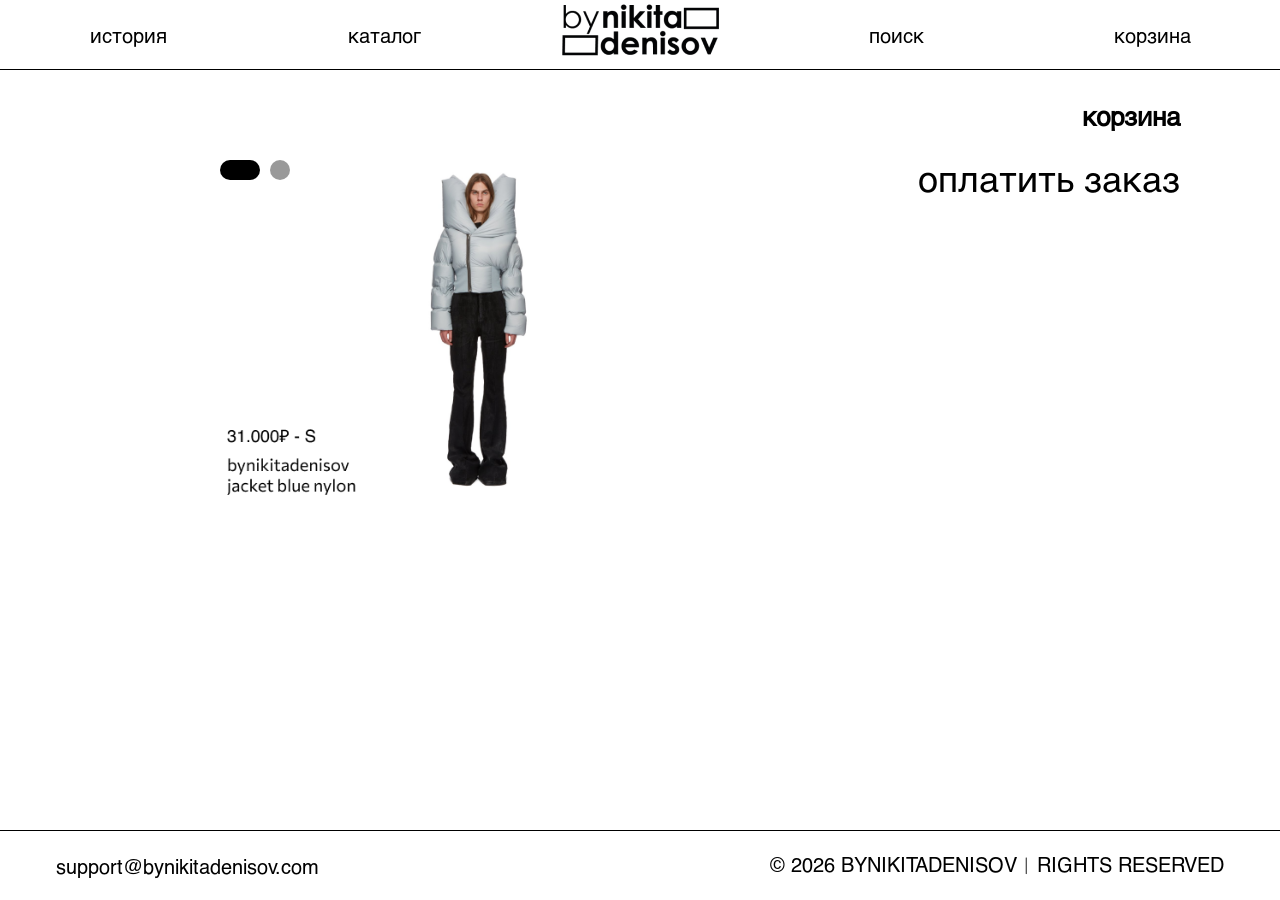
<file: cart.html>
<!DOCTYPE html>
<html lang="ru">
	<head>
		<meta charset="UTF-8">
		<meta name="viewport" content="width=device-width, initial-scale=1.0">
		<title>CART</title>
		<link rel="stylesheet" href="css/style3.css">
		<link rel="stylesheet" href="css/header-footer.css">
		<link rel="stylesheet" href="css/responsive.css">
</head>
	
	<body>
		<div class="header">
			<div class="header__section">
				<div class="header__item headerButton"><a href="history.html">история</a></div>
				<div class="header__item headerButton"><a href="catalog.html">каталог</a></div>
				<div class="header__item header__logo">
					<a href="index.html"><img src="image/logo.png" alt="Логотип" class="logo"></a>
				</div>
				<div class="header__item headerButton">
					<form action="search_results.html" method="get">
						<input type="text" name="query" placeholder="поиск" class="search-input">
					</form>
				</div>
				<div class="header__item headerButton"><a href="cart.html">корзина</a></div>
			</div>
		</div>

		<div class="main">
			<h1 class="main__header">корзина</h1>
			
			<button type="button" class="main__button popup-trigger">оплатить заказ</button>
			
			<div class="container">
				<div class="switch">
					<input type="radio" name="slider" id="cart1" checked>
					<input type="radio" name="slider" id="cart2">

					<div class="controls">
						<label for="cart1"></label>
						<label for="cart2"></label>
					</div>

					<div class="wrapper">
						<div class="box">
							<img src="image/cart1.png" alt="Товар в корзине 1">
						</div>
						<div class="box">
							<img src="image/cart2.png" alt="Товар в корзине 2">
						</div>
					</div>
				</div>	
			</div>
		</div>
		
		<div id="popupOverlay">
			<div id="popup">
				<a href="#" id="popupClose">×</a>
					<form id="orderForm">
						<div class="popupInput">
							<input type="text" name="address" placeholder="адрес" required>
							<input type="email" name="email" placeholder="почта" required>
						</div>
						<button type="submit" id="popupNew">отправить</button>
					</form>

				<div class="popup-footer">
					Вся информация поступит вам на почту.<br>Оплата осуществляется по TRC20
				</div>

				<div class="vertical-text">
					TTP6187xqhs2UIDNsmQkWMPoe9TWKphAED
				</div>
			</div>
		</div>
		
		<div class="footer">
			<div class="footer__section">
					<div class="footer__item"><p>support@bynikitadenisov.com</p></div>
					<div class="footer__item"><p></p></div>
					<div class="footer__item"><p></p></div>
					<div class="footer__item"><p></p></div>
					<div class="footer__item"><p>&copy; 2026 BYNIKITADENISOV︱RIGHTS RESERVED</p></div>
			</div>
		</div>

	<script>
		const popupTrigger = document.querySelector('.popup-trigger');
		const popupOverlay = document.getElementById('popupOverlay');
		const popupClose = document.getElementById('popupClose');
		const orderForm = document.getElementById('orderForm');

		popupTrigger.addEventListener('click', () => {
			popupOverlay.style.display = 'flex';
		});

		popupClose.addEventListener('click', (event) => {
			event.preventDefault();
			popupOverlay.style.display = 'none';
		});
		
		orderForm.addEventListener('submit', (event) => {
			event.preventDefault();
			popupOverlay.style.display = 'none';
			// В будущем здесь можно добавить логику показа сообщения об успешном заказе
		});

		popupOverlay.addEventListener('click', (event) => {
			if (event.target === popupOverlay) {
				popupOverlay.style.display = 'none';
			}
		});
	</script>
	</body>
</html>
</file>
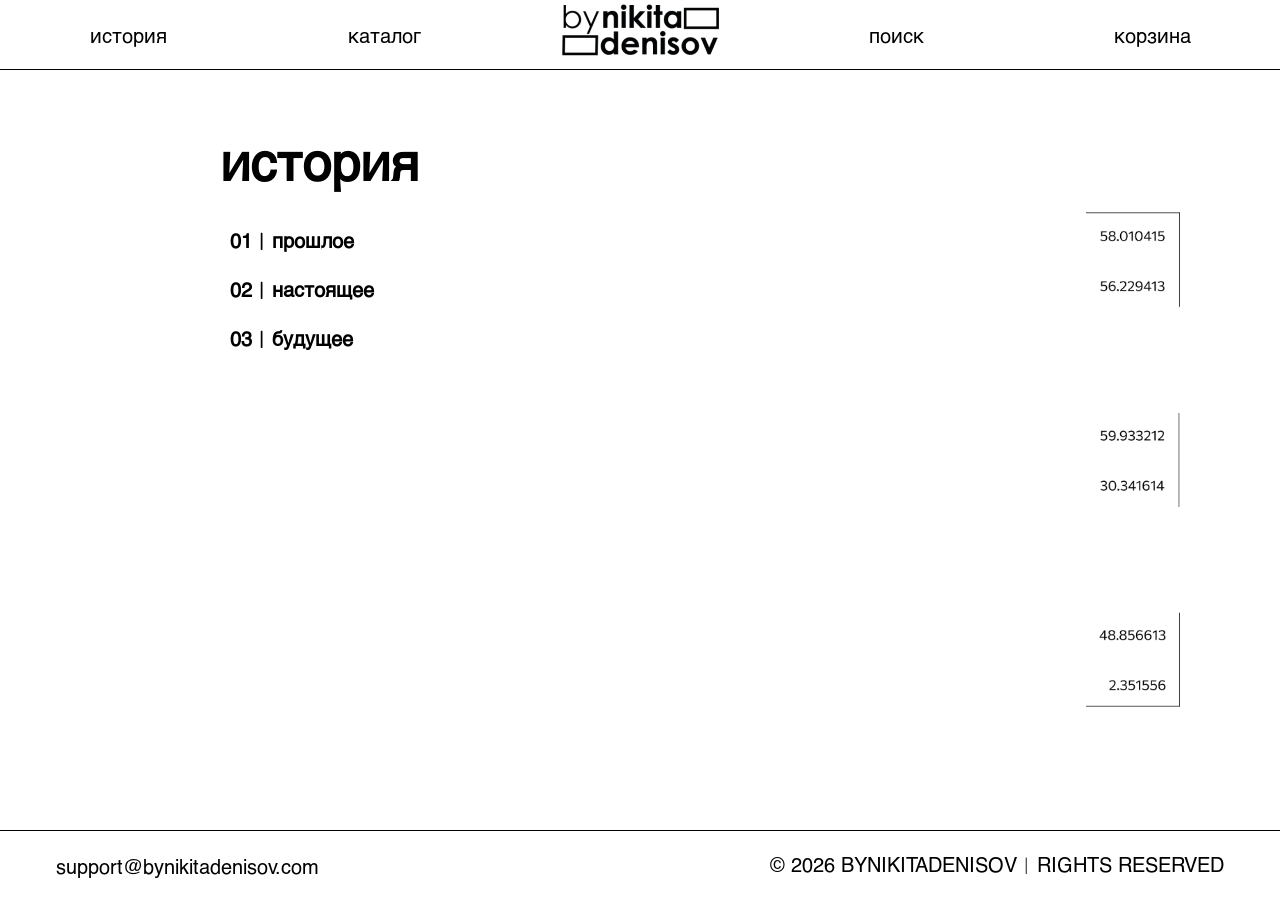
<file: history.html>
<!DOCTYPE html>
<html lang="ru">
	<head>
		<meta charset="UTF-8">
		<meta name="viewport" content="width=device-width, initial-scale=1.0">
		<title>HISTORY</title>
		<link rel="stylesheet" href="css/style2.css">
		<link rel="stylesheet" href="css/header-footer.css">
		<link rel="stylesheet" href="css/responsive.css">
</head>
	<body class="history-page">
		<div class="page">
			<div class="header">
				<div class="header__section">
					<div class="header__item headerButton"><a href="history.html">история</a></div>
					<div class="header__item headerButton"><a href="catalog.html">каталог</a></div>
					<div class="header__item header__logo">
						<a href="index.html"><img src="image/logo.png" alt="Логотип" class="logo"></a>
					</div>
					<div class="header__item headerButton">
						<form action="search_results.html" method="get">
							<input type="text" name="query" placeholder="поиск" class="search-input">
						</form>
					</div>
					<div class="header__item headerButton"><a href="cart.html">корзина</a></div>
				</div>
			</div>
			
			<div class="heading-container">
				<span class="heading">история</span>
			</div>

			<div class="history-main-content">
				<div class="container">
					<details class="detail-item">
						<summary>01︱прошлое</summary>
						<div class="history-panel"><p>
						Бренд зародился в далеком 2019 году из маленькой идеи<br>свитера, который постепенно все больше и больше<br>привлекал публику. Маленькая идея поспособствовала<br>созданию бренда мирового уровня.<br>Но самое важное это то, что маленькая идея смогла<br>зародить большую мечту и цель всей жизни.
						</p></div>
					</details>

					<details class="detail-item">
						<summary>02︱настоящее</summary>
						<div class="history-panel"><p>В настоящее время бренд не перестает развиваться,<br>как в качестве, так и в уникальности своих товаров.</p></div>
					</details>

					<details class="detail-item">
						<summary>03︱будущее</summary>
						<div class="history-panel"><p>
						О будущем тяжело загадывать, но в планах открытие<br>магазинов в крупнейших городах земли и коллаборации<br>с многими мировыми брендами. Следите, ждите, любите.
						</p></div>
					</details>
				</div>

				<div class="custom-image-container">
					<img src="image/image10.png" alt="Свитер из истории создания бренда" class="custom-image">
				</div>
			</div>

			<div class="footer">
				<div class="footer__section">
					<div class="footer__item"><p>support@bynikitadenisov.com</p></div>
					<div class="footer__item"><p></p></div>
					<div class="footer__item"><p></p></div>
					<div class="footer__item"><p></p></div>
					<div class="footer__item"><p>&copy; 2026 BYNIKITADENISOV︱RIGHTS RESERVED</p></div>
				</div>
			</div>
		</div>
		<script>
			document.querySelectorAll('.detail-item').forEach((item) => {
				const summary = item.querySelector('summary');
				const panel = item.querySelector('.history-panel');

				if (!summary || !panel) return;

				summary.addEventListener('click', (event) => {
					event.preventDefault();

					if (item.classList.contains('is-open')) {
						panel.style.maxHeight = panel.scrollHeight + 'px';
						requestAnimationFrame(() => {
							panel.style.maxHeight = '0px';
							item.classList.remove('is-open');
						});

						panel.addEventListener('transitionend', function closePanel() {
							if (!item.classList.contains('is-open')) {
								item.removeAttribute('open');
							}
							panel.removeEventListener('transitionend', closePanel);
						});
					} else {
						item.setAttribute('open', '');
						requestAnimationFrame(() => {
							item.classList.add('is-open');
							panel.style.maxHeight = panel.scrollHeight + 'px';
						});
					}
				});
			});
		</script>
	</body>
</html>
</file>
<file: css/style3.css>
body {
    font-family: 'Helvetica', Arial, sans-serif;
    background-color: white;
    margin: 0;
    padding: 0;
}

a {
    color: black;
    text-decoration: none;
	font-family: 'Helvetica', Arial, sans-serif;
}

.main {
    display: grid;
    grid-template-columns: 1fr auto;
    grid-template-rows: auto auto 1fr;
    grid-template-areas:
        "slider header"
        "slider button"
        "slider .";
    padding: 100px 100px 0;
    max-width: 1600px;
    margin: 0 auto;
    height: calc(100vh - 70px);
    box-sizing: border-box;
    overflow: hidden;
}

.main__header {
    grid-area: header;
    font-size: 26px;
    margin: 0 0 20px 0;
    padding: 0;
    text-align: right;
    justify-self: end;
}

.main__button {
    grid-area: button;
    font-size: 36px;
    line-height: 1.5;
    color: black;
    margin: 0;
    padding: 0;
    z-index: 1000;
    cursor: pointer;
    background: none;
    border: none;
    font-family: 'Helvetica', Arial, sans-serif;
    text-align: right;
    justify-self: end;
}

.main__button:hover {
	text-shadow: 0 2px 0 gray;
}

.container {
    grid-area: slider;
    display: flex;
    flex-direction: column;
    overflow: hidden;
    margin-top: 0;
}

.switch input {
    display: none;
}

.controls {
    position: absolute;
    margin-top: 40px;
	margin-left: 120px;
    display: flex;
    gap: 10px;
    z-index: 1;
}

.controls label {
    width: 20px;
    height: 20px;
    background: black;
    border-radius: 20px;
    opacity: 0.4;
    transition: 0.5s;
    cursor: pointer;
}

.switch {
	position: relative;
	margin-top: 20px;
}

.switch input:nth-child(1):checked ~ .controls label:nth-child(1),
.switch input:nth-child(2):checked ~ .controls label:nth-child(2) {
    opacity: 1;
    width: 40px;
}

.wrapper {
    position: relative;
    width: 200vw;
	height: 330px;
    display: flex;
    transition: transform 0.4s ease;
}

.wrapper .box {
    width: 100vw;
    height: 100%;
    display: flex;
    justify-content: start;
    align-items: start;
    overflow: hidden;
	margin-top: 45px;
	margin-left: 120px;
}

.wrapper .box img {
    width: 390px;
    height: 330px;
    object-fit: contain;
}

.switch input:nth-child(1):checked ~ .wrapper {
    transform: translateX(0);
}

.switch input:nth-child(2):checked ~ .wrapper {
    transform: translateX(-100vw);
}

#popupOverlay {
    position: fixed;
    top: 0;
    left: 0;
    width: 100%;
    height: 100%;
    background-color: rgba(0, 0, 0, 0.5);
    display: none;
    justify-content: center;
    align-items: center;
    z-index: 10000;
}

#popup {
    display: flex;
    flex-direction: column;
    justify-content: space-between;
    background: white;
    width: 550px;
    height: 734px;
    padding: 20px;
    border-radius: 10px;
    position: relative;
    box-shadow: 0 4px 10px rgba(0, 0, 0, 0.3);
    z-index: 100;
}

#popupClose {
    position: absolute;
    top: 5px;
    right: 20px;
    font-size: 40px;
    color: black;
    text-decoration: none;
    cursor: pointer;
}

#popupNew {
    position: absolute;
    top: 650px;
    left: 20px;
    font-size: 36px;
    color: black;
    text-decoration: none;
    cursor: pointer;
    background: none;
    border: none;
    font-family: 'Helvetica', Arial, sans-serif;
    padding: 0;
}

#popupNew:hover {
	text-shadow: 0 2px 0 gray;
}

.popupInput {
    position: absolute;
    top: 335px;
    left: 20px;
    display: flex;
    flex-direction: column;
    gap: 20px;
}
		
.popupInput input {
    width: 100%;
    padding: 10px 10px;
    border: 1px solid black;
    border-radius: 5px;
    font-size: 20px;
}

.popup-footer {
    font-size: 20px;
    text-align: left;
    margin-top: auto;
}

.vertical-text {
    writing-mode: vertical-rl;
    transform: rotate(180deg);
    position: absolute;
    top: 43%;
    right: 15px;
    font-size: 20px;
    color: black;
}
</file>
<file: css/header-footer.css>
@font-face {
    font-family: 'Helvetica';
    src: url('../fonts/Helvetica.otf') format('opentype');
}

/* Общие стили хедера и футера для всех страниц */
html {
    min-height: 100%;
}

body {
    min-height: 100vh;
    display: flex;
    flex-direction: column;
}


/* Скрываем стандартный браузерный скролл, но оставляем возможность прокрутки */
html,
body {
    scrollbar-width: none;
    -ms-overflow-style: none;
}

html::-webkit-scrollbar,
body::-webkit-scrollbar {
    width: 0;
    height: 0;
    display: none;
}

.header {
    position: fixed;
    top: 0;
    left: 0;
    width: 100%;
    height: 70px;
    z-index: 1000;
    display: grid;
    background: white;
    color: black;
    border-bottom: 1px solid black;
    padding: 0;
    box-sizing: border-box;
}


body.home-page .header {
    background: transparent !important;
    border-bottom: 1px solid transparent !important;
    transition: background-color 0.25s ease, border-color 0.25s ease;
}

body.home-page .header.header--solid {
    background: white !important;
    border-bottom-color: black !important;
}

body.home-page .header__item,
body.home-page .header__item a,
body.home-page .search-input {
    transition: color 0.25s ease;
}

body.home-page .header__item a,
body.home-page .search-input {
    color: black !important;
}

body.home-page .header__item.is-over-video a,
body.home-page .header__item.is-over-video .search-input {
    color: white !important;
}

body.home-page .header__item.is-over-video .search-input::placeholder {
    color: white !important;
    opacity: 1;
}

body.home-page .header__item.is-below-video a,
body.home-page .header__item.is-below-video .search-input,
body.home-page .header.header--solid .header__item a,
body.home-page .header.header--solid .search-input {
    color: black !important;
}

body.home-page .header__item.is-below-video .search-input::placeholder,
body.home-page .header.header--solid .search-input::placeholder {
    color: black !important;
    opacity: 1;
}

body.home-page .logo {
    filter: none;
}

.header__section {
    display: grid;
    grid-template-columns: repeat(5, 1fr);
    gap: 0;
    align-items: center;
    justify-content: stretch;
    width: 100%;
    height: 100%;
}

.header__item {
    transition: color 0.25s ease;
    font-family: 'Helvetica', Arial, sans-serif;
    font-size: 20px;
    text-align: center;
    padding: 0 13px;
    color: black;
    box-sizing: border-box;
    justify-self: center;
}

.header__item a {
    transition: color 0.25s ease;
    display: inline-block;
    width: auto;
    text-align: center;
    color: black;
    text-decoration: none;
    font-family: 'Helvetica', Arial, sans-serif;
}

.header__item:hover {
    text-shadow: 0 2px 0 gray;
}

.header__item:first-child,
.header__item:last-child {
    justify-self: center;
}

.header__logo {
    padding: 0;
}

.logo {
    display: block;
    width: auto;
    max-height: 70px;
}

.header__item form {
    width: 110px;
    margin: 0;
}

.search-input {
    transition: color 0.25s ease;
    display: block;
    color: black;
    font-family: 'Helvetica', Arial, sans-serif;
    padding: 8px 0;
    font-size: 20px;
    line-height: 1;
    border: none;
    width: 110px;
    background: transparent;
    box-sizing: border-box;
    text-align: center;
}

.search-input:focus {
    outline: none;
}

.search-input::placeholder {
    color: black;
    opacity: 1;
}

.footer {
    position: static;
    left: auto;
    bottom: auto;
    width: 100%;
    height: 70px;
    min-height: 70px;
    z-index: 1;
    display: grid;
    background: white;
    color: black;
    border-top: 1px solid black;
    padding: 0;
    box-sizing: border-box;
    margin-top: auto;
    flex-shrink: 0;
}

.page > .footer,
body > .footer {
    margin-top: auto;
}

.footer__section {
    display: grid;
    grid-template-columns: repeat(5, auto);
    gap: 0;
    align-items: center;
    justify-content: space-around;
    width: 100%;
    height: 100%;
}

.footer__item {
    font-family: 'Helvetica', Arial, sans-serif;
    font-size: 20px;
    text-align: center;
    padding: 0 13px;
    color: black;
    box-sizing: border-box;
}

.footer__item a,
.footer__item p {
    margin: 0;
    color: black;
    text-decoration: none;
    font-family: 'Helvetica', Arial, sans-serif;
}

.footer__item:hover {
    text-shadow: 0 2px 0 gray;
}

.footer__item:first-child {
    justify-self: start;
}

.footer__item:last-child {
    justify-self: end;
    white-space: nowrap;
}

@media (max-width: 768px) {
    .header__item,
    .footer__item,
    .search-input {
    transition: color 0.25s ease;
        font-size: 16px;
    }

    .header__item,
    .footer__item {
        padding: 0 6px;
    }

    .header__item form,
    .search-input {
    transition: color 0.25s ease;
        width: 78px;
        padding: 6px 0;
    }
}




/* =========================
   RESPONSIVE OPTIMIZATION
   ========================= */

img,
video {
    max-width: 100%;
    height: auto;
}

* {
    box-sizing: border-box;
}

/* TABLETS */
@media (max-width: 1024px) {

    .main,
    .page,
    .container,
    .main__text,
    .main__image,
    .main__header,
    .main__button,
    .heading {
        max-width: 100%;
    }

    .main {
        grid-template-columns: 1fr !important;
        grid-template-areas:
            "header"
            "photo"
            "text" !important;
        padding: 90px 40px 40px !important;
        gap: 30px !important;
        height: auto !important;
        overflow: visible !important;
    }

    .main__header {
        position: relative !important;
        inset: auto !important;
        padding: 0 !important;
        margin: 0 !important;
        font-size: 24px !important;
    }

    .main__text {
        padding: 0 !important;
        font-size: 18px !important;
    }

    .main__button {
        position: relative !important;
        margin: 0 !important;
        font-size: 28px !important;
        justify-self: start;
    }

    .main__image {
        right: 0 !important;
        top: 0 !important;
        height: auto !important;
    }

    .container {
        position: relative !important;
        top: auto !important;
        left: auto !important;
        width: 100% !important;
        max-width: 100% !important;
        margin-top: 40px;
    }

    .heading {
        margin: 120px 0 30px !important;
        font-size: 42px !important;
        margin-left: 40px !important;
    }

    .custom-image-container {
        width: 100% !important;
        height: auto !important;
        padding: 20px;
    }

    .product-slider {
        margin-top: 70px;
    }
}

/* MOBILE */
@media (max-width: 768px) {

    body {
        overflow-x: hidden;
    }

    .header {
        height: 60px !important;
    }

    .main {
        padding: 80px 20px 30px !important;
        gap: 20px !important;
    }

    .main__header {
        font-size: 20px !important;
    }

    .main__text {
        font-size: 16px !important;
        line-height: 1.5 !important;
    }

    .main__button {
        font-size: 22px !important;
        width: 100%;
    }

    .heading {
        font-size: 30px !important;
        margin: 90px 20px 20px !important;
        line-height: 1.2 !important;
    }

    .container {
        margin-top: 20px !important;
    }

    .custom-image-container {
        padding: 10px !important;
    }

    .hero-video {
        height: 70vh !important;
        min-height: 70vh !important;
    }

    .image-container {
        gap: 10px;
        padding: 0 10px;
    }

    .product-slider {
        overflow-x: auto !important;
        scroll-snap-type: x mandatory;
    }

    .image,
    .product-card,
    .card {
        min-width: 80vw !important;
        width: 80vw !important;
        scroll-snap-align: center;
    }

    footer,
    .footer {
        padding: 20px !important;
        text-align: center;
    }
}

/* SMALL MOBILE */
@media (max-width: 480px) {

    .main {
        padding: 75px 14px 24px !important;
    }

    .main__text {
        font-size: 15px !important;
    }

    .main__header {
        font-size: 18px !important;
    }

    .heading {
        font-size: 24px !important;
        margin-top: 80px !important;
    }

    .image,
    .product-card,
    .card {
        width: 88vw !important;
        min-width: 88vw !important;
    }
}




/* =========================================
   PREMIUM MOBILE/TABLET REWORK
   ========================================= */

html,
body {
    overflow-x: hidden !important;
}

/* keep desktop feeling on mobile */
@media (max-width: 768px) {

    body {
        background: #2f2f2f;
    }

    /* header */
    .header,
    header {
        height: 64px !important;
        padding: 0 14px !important;
        display: flex !important;
        align-items: center !important;
        justify-content: space-between !important;
    }

    .header a,
    header a,
    nav a {
        font-size: 13px !important;
        white-space: nowrap;
    }

    /* hero video fullscreen */
    .hero,
    .hero-video,
    .video-container,
    video {
        width: 100vw !important;
    }

    .hero-video,
    video {
        height: 100svh !important;
        min-height: 100svh !important;
        object-fit: cover !important;
    }

    /* main content centered like desktop */
    .container,
    .main,
    .content,
    .wrapper,
    .page {
        width: min(92vw, 560px) !important;
        margin-left: auto !important;
        margin-right: auto !important;
    }

    /* slider smaller */
    .product-slider,
    .slider,
    .carousel {
        width: min(88vw, 430px) !important;
        margin: 24px auto !important;
        overflow: hidden !important;
        border-radius: 8px;
    }

    /* slider items */
    .image,
    .slide,
    .product-card,
    .card {
        width: 100% !important;
        min-width: 100% !important;
        height: auto !important;
    }

    .image img,
    .slide img,
    .product-card img,
    .card img {
        width: 100% !important;
        height: auto !important;
        object-fit: cover !important;
        display: block;
    }

    /* typography */
    .main__header,
    h1 {
        font-size: clamp(24px, 5vw, 36px) !important;
        line-height: 1.1 !important;
    }

    .main__text,
    p {
        font-size: 15px !important;
        line-height: 1.5 !important;
    }

    /* images below slider */
    .custom-image-container,
    .image-container,
    .gallery,
    .section-images {
        width: min(92vw, 560px) !important;
        margin: 20px auto !important;
        padding: 0 !important;
    }

    .custom-image-container img,
    .image-container img,
    .gallery img,
    .section-images img {
        width: 100% !important;
        height: auto !important;
        object-fit: contain !important;
        display: block;
    }

    /* remove broken absolute positioning */
    .main__image,
    .floating,
    .absolute,
    .image-absolute {
        position: relative !important;
        inset: auto !important;
    }

    footer,
    .footer {
        width: 100% !important;
        padding: 24px 16px !important;
    }
}

/* extra refinement for large phones */
@media (max-width: 430px) {

    .product-slider,
    .slider,
    .carousel {
        width: 84vw !important;
    }

    .container,
    .main,
    .content {
        width: 90vw !important;
    }
}




/* =========================================
   MOBILE HOTFIX V3
   ========================================= */

@media (max-width: 768px) {

    html,
    body {
        background: #ffffff !important;
        overflow-x: hidden !important;
    }

    /* remove dark wrappers */
    .wrapper,
    .page,
    .content,
    main,
    section {
        background: transparent !important;
    }

    /* VIDEO */
    video,
    .hero-video,
    .video-container video {
        width: 100vw !important;
        height: 100svh !important;
        object-fit: cover !important;
        object-position: center center !important;
        display: block !important;
    }

    .hero,
    .video-container {
        width: 100vw !important;
        height: 100svh !important;
        overflow: hidden !important;
    }

    /* SLIDER RESTORE */
    .product-slider,
    .slider,
    .carousel {
        display: flex !important;
        overflow-x: auto !important;
        gap: 12px !important;
        width: 100% !important;
        padding: 0 16px !important;
        margin: 24px 0 !important;
        scroll-snap-type: x mandatory;
        background: transparent !important;
    }

    .product-slider::-webkit-scrollbar,
    .slider::-webkit-scrollbar {
        display: none;
    }

    .image,
    .slide,
    .product-card,
    .card {
        flex: 0 0 78vw !important;
        min-width: 78vw !important;
        width: 78vw !important;
        scroll-snap-align: center;
        position: relative !important;
        display: block !important;
    }

    .image img,
    .slide img,
    .product-card img,
    .card img {
        width: 100% !important;
        height: auto !important;
        object-fit: cover !important;
        position: relative !important;
        inset: auto !important;
    }

    /* restore normal image blocks */
    .custom-image-container,
    .image-container,
    .gallery,
    .section-images {
        width: 100% !important;
        max-width: 100% !important;
        padding: 0 16px !important;
        margin: 24px auto !important;
    }

    .custom-image-container img,
    .image-container img,
    .gallery img,
    .section-images img {
        width: 100% !important;
        height: auto !important;
        display: block !important;
        object-fit: contain !important;
    }

    /* text */
    h1,
    .main__header {
        font-size: 24px !important;
        line-height: 1.2 !important;
    }

    p,
    .main__text {
        font-size: 15px !important;
        line-height: 1.5 !important;
    }

    /* disable broken desktop absolute positioning */
    .main__image,
    .absolute,
    .floating {
        position: relative !important;
        top: auto !important;
        left: auto !important;
        right: auto !important;
        bottom: auto !important;
        transform: none !important;
    }

    /* header */
    header,
    .header {
        background: #fff !important;
        z-index: 50;
    }
}




/* =========================================
   MOBILE LAYOUT V4
   Video + Slider on one screen
   ========================================= */

@media (max-width: 768px) {

    html,
    body {
        overflow-x: hidden !important;
        background: #fff !important;
    }

    /* VIDEO */
    .hero,
    .video-container {
        width: 100% !important;
        height: auto !important;
        min-height: auto !important;
        overflow: hidden !important;
    }

    video,
    .hero-video,
    .video-container video {
        width: 100% !important;
        height: 56vh !important;
        min-height: auto !important;
        object-fit: contain !important;
        object-position: center center !important;
        background: #000 !important;
        display: block !important;
    }

    /* SLIDER BELOW VIDEO */
    .product-slider,
    .slider,
    .carousel {
        display: flex !important;
        overflow-x: auto !important;
        gap: 10px !important;
        width: 100% !important;
        padding: 12px !important;
        margin: 0 !important;
        scroll-snap-type: x mandatory;
        align-items: flex-start !important;
        background: #fff !important;
    }

    .product-slider::-webkit-scrollbar,
    .slider::-webkit-scrollbar,
    .carousel::-webkit-scrollbar {
        display: none;
    }

    .image,
    .slide,
    .product-card,
    .card {
        flex: 0 0 42vw !important;
        min-width: 42vw !important;
        width: 42vw !important;
        scroll-snap-align: start;
    }

    .image img,
    .slide img,
    .product-card img,
    .card img {
        width: 100% !important;
        height: auto !important;
        object-fit: cover !important;
        display: block !important;
    }

    /* keep whole first screen visible */
    .main,
    .container,
    .content {
        margin: 0 !important;
        padding: 0 !important;
        width: 100% !important;
        max-width: 100% !important;
    }

    /* compact header */
    .header,
    header {
        height: 52px !important;
    }

    .header a,
    header a,
    nav a {
        font-size: 12px !important;
    }
}




/* =========================================
   FINAL MOBILE FIX
   ========================================= */

@media (max-width: 768px) {

    /* VIDEO */
    .hero,
    .video-container,
    .hero-video-wrapper {
        margin: 0 !important;
        padding: 0 !important;
        background: transparent !important;
    }

    video,
    .hero-video,
    .video-container video {
        display: block !important;
        width: 100% !important;
        height: auto !important;
        max-height: 48vh !important;
        object-fit: cover !important;
        background: transparent !important;
        margin-top: 0 !important;
    }

    /* remove black top/bottom zones */
    .hero::before,
    .hero::after,
    .video-container::before,
    .video-container::after {
        display: none !important;
    }

    /* SLIDER */
    .product-slider,
    .slider,
    .carousel {
        display: flex !important;
        align-items: stretch !important;
        gap: 10px !important;
        padding: 12px !important;
        overflow-x: auto !important;
    }

    /* equal card sizes */
    .image,
    .slide,
    .product-card,
    .card {
        flex: 0 0 38vw !important;
        width: 38vw !important;
        min-width: 38vw !important;
        aspect-ratio: 0.68 / 1 !important;
        overflow: hidden !important;
        position: relative !important;
    }

    .image img,
    .slide img,
    .product-card img,
    .card img {
        width: 100% !important;
        height: 100% !important;
        object-fit: cover !important;
        display: block !important;
    }
}




/* =========================================
   MOBILE VIDEO RATIO FIX
   1920x1440 proportion (4:3)
   ========================================= */

@media (max-width: 768px) {

    .hero,
    .video-container,
    .hero-video-wrapper {
        width: 100% !important;
        display: flex !important;
        justify-content: center !important;
        align-items: center !important;
        background: #ffffff !important;
        padding: 0 !important;
        margin: 0 !important;
    }

    video,
    .hero-video,
    .video-container video {
        width: 86vw !important;
        aspect-ratio: 1920 / 1440 !important;
        height: auto !important;
        max-height: none !important;
        object-fit: cover !important;
        display: block !important;
        margin: 0 auto !important;
    }
}




/* =========================================
   FULLSCREEN MOBILE VIDEO
   4:3 cinematic layout without white edges
   ========================================= */

@media (max-width: 768px) {

    html,
    body {
        background: #000 !important;
        overflow-x: hidden !important;
    }

    .hero,
    .video-container,
    .hero-video-wrapper {
        width: 100vw !important;
        margin: 0 !important;
        padding: 0 !important;
        background: #000 !important;
        overflow: hidden !important;
    }

    video,
    .hero-video,
    .video-container video {
        width: 100vw !important;
        aspect-ratio: 1920 / 1440 !important;
        height: auto !important;
        display: block !important;
        object-fit: cover !important;
        object-position: center center !important;
        margin: 0 !important;
    }
}




/* =========================================
   WHITE BACKGROUND FIX
   ========================================= */

@media (max-width: 768px) {

    html,
    body {
        background: #ffffff !important;
        overflow-x: hidden !important;
    }

    .hero,
    .video-container,
    .hero-video-wrapper {
        background: transparent !important;
    }
}
</file>
<file: css/responsive.css>
/* responsive.css - Исключительно для мобилок и планшетов */

/* TABLETS (Планшеты) */
@media (max-width: 1024px) {
    img, video {
        max-width: 100%;
        height: auto;
    }
    * { box-sizing: border-box; }
    
    .main, .page, .container, .heading, .history-main-content { 
        max-width: 100%; 
    }
    
    .main {
        display: flex;
        flex-direction: column;
        padding: 90px 40px 40px;
        height: auto;
        overflow: visible;
    }
    
    .main__header { align-self: flex-start; font-size: 24px; margin: 0 0 20px 0; padding: 0; }
    .main__text { text-align: left; font-size: 18px; padding: 0; }
    .main__button { align-self: flex-start; font-size: 28px; margin: 20px 0; }
    
    .heading-container { padding: 100px 0 20px 40px; }
    .history-main-content { flex-direction: column; padding: 0 40px; gap: 40px; }
}

/* MOBILE (Телефоны) */
@media (max-width: 768px) {
    html, body { background: #ffffff !important; overflow-x: hidden !important; }
    .page { width: 100% !important; max-width: 100% !important; margin: 0 !important; padding: 0 !important; }

    /* ХЕДЕР */
    .header { 
        height: 60px !important; 
        padding: 0 5px !important; 
        display: flex !important; 
        align-items: center !important; 
    }

    .header__section { 
        display: grid !important; 
        grid-template-columns: 1fr 1fr 1fr 1fr 1fr !important; 
        width: 100% !important; 
        align-items: center !important;
    }

    .header__item, .header__logo {
        display: flex !important;
        justify-content: center !important; 
        align-items: center !important;
        padding: 0 !important;
    }

    .header__item a, .search-input { 
        font-size: 12px !important; 
        white-space: nowrap !important; 
    }

    .search-input { 
        width: 100% !important; 
        max-width: 75px !important; 
        text-transform: lowercase !important; 
        text-align: center !important; 
        background: transparent !important;
        border: none !important;
    }

    .logo { 
        max-height: 28px !important; 
        width: auto !important; 
        display: block !important;
    }
    
    /* ВИДЕО (ПОВОРОТ) */
    .hero-video {
        width: 100vw !important;
        height: 100svh !important;
        min-height: 100svh !important;
        position: relative !important;
        overflow: hidden !important;
        margin: 0 !important;
        padding: 0 !important;
        display: block !important;
    }
    .hero-video__media, .hero-video video {
        width: 100svh !important;
        height: 100vw !important;
        min-width: 100svh !important;
        min-height: 100vw !important;
        max-width: none !important; 
        max-height: none !important; 
        position: absolute !important;
        top: 50% !important;
        left: 50% !important;
        transform: translate(-50%, -50%) rotate(90deg) !important;
        transform-origin: center center !important;
        object-fit: cover !important;
        margin: 0 !important;
        padding: 0 !important;
    }

    /* КОНТАКТЫ */
    .main:has(img[src*="image14"]) {
        height: calc(100vh - 60px); 
        padding-top: 80px;
        display: flex;
        flex-direction: column;
        justify-content: center;
        align-items: center;
        text-align: center;
        overflow: hidden;
    }
    .main:has(img[src*="image14"]) .main__image img {
        max-height: 35vh;
        width: auto;
    }
    .main:has(img[src*="image14"]) .main__text {
        padding: 0;
        margin-top: 20px;
        justify-items: center;
    }

    /* ГАЛЕРЕЯ ИНТЕРЬЕРОВ */
    .interior-gallery { margin-top: 20px !important; margin-bottom: 20px !important; display: flex !important; flex-direction: column !important; gap: 40px !important; padding: 0 20px !important; }
    .interior-gallery__block { width: 100% !important; margin: 0 !important; display: flex !important; flex-direction: column !important; }
    .interior-gallery__text { position: relative !important; inset: auto !important; width: 100% !important; text-align: left !important; font-size: 12px !important; margin-top: 10px !important; }
    .image8, .image9 { width: 100% !important; height: auto !important; }

    /* СЛАЙДЕР НА ГЛАВНОЙ */
    .product-slider { display: flex !important; overflow-x: auto !important; padding: 12px 20px !important; }
    .image, .product-card { flex: 0 0 45vw !important; aspect-ratio: 0.68 / 1 !important; width: 45vw !important; height: auto !important; }

    /* ФУТЕР */
    .footer { height: auto !important; padding: 20px 10px !important; position: relative !important; }
    .footer__section { display: flex !important; flex-wrap: wrap !important; justify-content: center !important; gap: 10px 30px !important; }
    .footer__item:nth-child(3), .footer__item:nth-child(4) { display: none !important; }
    .footer__item:last-child { width: 100% !important; font-size: 9px !important; text-align: center !important; }
}

/* =========================================
   ФИКС СТРАНИЦЫ КОРЗИНА (cart.html)
   ========================================= */
@media (max-width: 768px) {
    body:has(.popup-trigger) .main {
        display: flex;
        flex-direction: column;
        padding: 80px 20px 30px; 
        min-height: calc(100vh - 60px);
        overflow: hidden;
    }

    body:has(.popup-trigger) .main__header {
        text-align: center;
        align-self: center;
        width: 100%;
        margin-bottom: 20px;
    }

    body:has(.popup-trigger) .container {
        width: 100%;
        margin: 0;
        display: block;
    }

    body:has(.popup-trigger) .main__button {
        margin: auto auto 0 auto; 
        text-align: center;
        align-self: center;
        width: 100%;
        padding-top: 40px;
    }

    /* Очищенный слайдер корзины без !important */
    .switch {
        display: flex;
        flex-direction: column;
        align-items: stretch;
        margin-top: 0;
        width: 100%;
    }

    .wrapper {
        order: 1;
        display: flex;
        width: 200%;
        height: auto;
        transition: transform 0.4s ease;
    }

    .wrapper .box {
        width: 50%;
        margin: 0;
        padding: 0 20px;
        box-sizing: border-box;
        display: flex;
        justify-content: center;
        align-items: center;
    }

    .wrapper .box img {
        width: 100%; 
        max-width: 100%;
        height: auto;
        object-fit: contain;
    }

    .controls {
        order: 2;
        position: relative;
        margin: 20px 0 0 20px;
        display: flex;
        justify-content: flex-start;
        width: 100%;
        box-sizing: border-box;
    }
}

/* ЦЕНТРИРОВАНИЕ СТРАНИЦЫ НОВОСТИ В МОБИЛЬНОЙ ВЕРСИИ */
@media (max-width: 768px) {
    .main:has(img[src*="image13"]) {
        display: flex;
        flex-direction: column;
        align-items: center;
        text-align: center;
        padding-top: 100px;
    }

    .main:has(img[src*="image13"]) .main__header {
        margin-bottom: 20px;
        padding-left: 0;
    }

    .main:has(img[src*="image13"]) .main__text {
        padding-left: 0;
        display: flex;
        flex-direction: column;
        align-items: center;
    }

    .main:has(img[src*="image13"]) .main__links {
        display: flex;
        justify-content: center;
        gap: 20px;
        padding-left: 0;
        margin-top: 15px;
    }
    
    .main:has(img[src*="image13"]) .main__image {
        margin-bottom: 20px;
    }
}

/* =========================================
   ФИКС СТРАНИЦЫ ИСТОРИЯ (history.html)
   ========================================= */
@media (max-width: 768px) {
    .history-page .page {
        display: block;
        height: auto;
        min-height: 100vh;
        overflow: visible;
        overflow-y: auto;
    }

    .history-page .heading-container {
        padding: 80px 0 20px 20px;
    }

    .history-page .heading {
        margin: 0;
        font-size: 36px;
    }

    .history-page .history-main-content {
        flex-direction: column-reverse;
        padding: 0 20px;
        gap: 20px;
    }

    .history-page .container {
        width: 100%;
        max-width: 100%;
        margin-bottom: 40px;
    }
    
    .history-page .custom-image-container {
        width: 100%;
        justify-content: center;
    }

    details summary {
        font-size: 18px;
        padding: 10px 5px;
    }
    
    .history-panel p {
        font-size: 16px;
    }
}

/* =========================================
   АДАПТИВ СТРАНИЦЫ КАТАЛОГА (CATALOG)
   ========================================= */

@media (max-width: 1024px) {
    .catalog-wrapper {
        padding: 90px 20px 40px;
    }
    
    .catalog-toolbar {
        padding: 0; 
    }

    /* Добавляем это для адаптации категорий */
    .catalog-categories {
        gap: 20px; /* Чуть меньше отступ между категориями для планшета */
    }
    
    .catalog-grid {
        grid-template-columns: repeat(3, 1fr);
        gap: 60px 10px;
    }

    .filter-panel__inner {
        overflow-x: auto; /* Позволяем таблице скроллиться вбок на планшетах и телефонах */
    }
    
    .filter-column {
        min-width: 160px; /* Гарантируем, что колонки не будут слишком узкими */
    }
    
    .filter-panel__inner::-webkit-scrollbar {
        display: none; /* Прячем страшный системный ползунок */
    }
}

@media (max-width: 768px) {
    .catalog-wrapper {
        padding: 80px 10px 30px;
    }

    .catalog-toolbar {
        font-size: 10px;
        margin-bottom: 20px;
        padding: 0; 
    }

    /* Добавляем это для адаптации категорий на телефоне */
    .catalog-categories {
        gap: 15px;
        overflow-x: auto; 
        white-space: nowrap;
        padding-bottom: 2px;
    }
    
    .catalog-categories::-webkit-scrollbar {
        display: none;
    }

    .catalog-toolbar__center {
        display: none; 
    }
    
    .catalog-grid {
        grid-template-columns: repeat(2, 1fr); 
        gap: 40px 10px;
    }
}
</file>
<file: css/style2.css>
body {
    font-family: 'Helvetica', Arial, sans-serif;
    background-color: white;
    margin: 0;
    padding: 0;
}

a {
    color: black;
    text-decoration: none;
	font-family: 'Helvetica', Arial, sans-serif;
}

.page {
    display: flex;
    flex-direction: column;
    min-height: 100vh;
}

.heading-container {
    margin: 0;
    padding: 130px 0 20px 220px;
}

.heading {
    font-family: 'Helvetica', Arial, sans-serif;
    font-weight: bold;
    font-size: 52px;
    line-height: 1.2;
    display: block;
    width: fit-content;
}

.history-main-content {
    display: flex;
    justify-content: flex-start;
    align-items: flex-start;
    padding: 0 100px 0 220px;
    flex-grow: 1;
    gap: 80px;
}

.custom-image-container {
    flex-grow: 1;
    display: flex;
    justify-content: flex-end;
    align-items: flex-start;
    height: auto;
}

.custom-image {
    max-width: 100%;
    max-height: 55vh;
    object-fit: contain;
}

.container {
    width: 520px;
    flex-shrink: 0;
}

.detail-item {
    margin: 10px 0;
    width: 100%;
}

details {
    list-style: none;
    margin-top: 10px;
}

details summary {
    font-size: 20px;
    font-weight: bold;
    cursor: pointer;
    padding: 6px 10px;
    text-align: left;
    list-style: none;
}

details summary::-webkit-details-marker {
    display: none;
}

details summary::marker {
    content: '';
}

details p {
    font-size: 18px;
    margin-top: -5px;
    color: black;
    line-height: 1.35;
    text-align: left;
}

.history-panel {
    max-height: 0;
    overflow: hidden;
    opacity: 0;
    transform: translateY(-6px);
    transition: max-height 0.55s ease, opacity 0.35s ease, transform 0.35s ease;
}

.detail-item.is-open .history-panel {
    opacity: 1;
    transform: translateY(0);
}

.history-panel p {
    margin: 0 10px 10px 10px;
}
</file>
